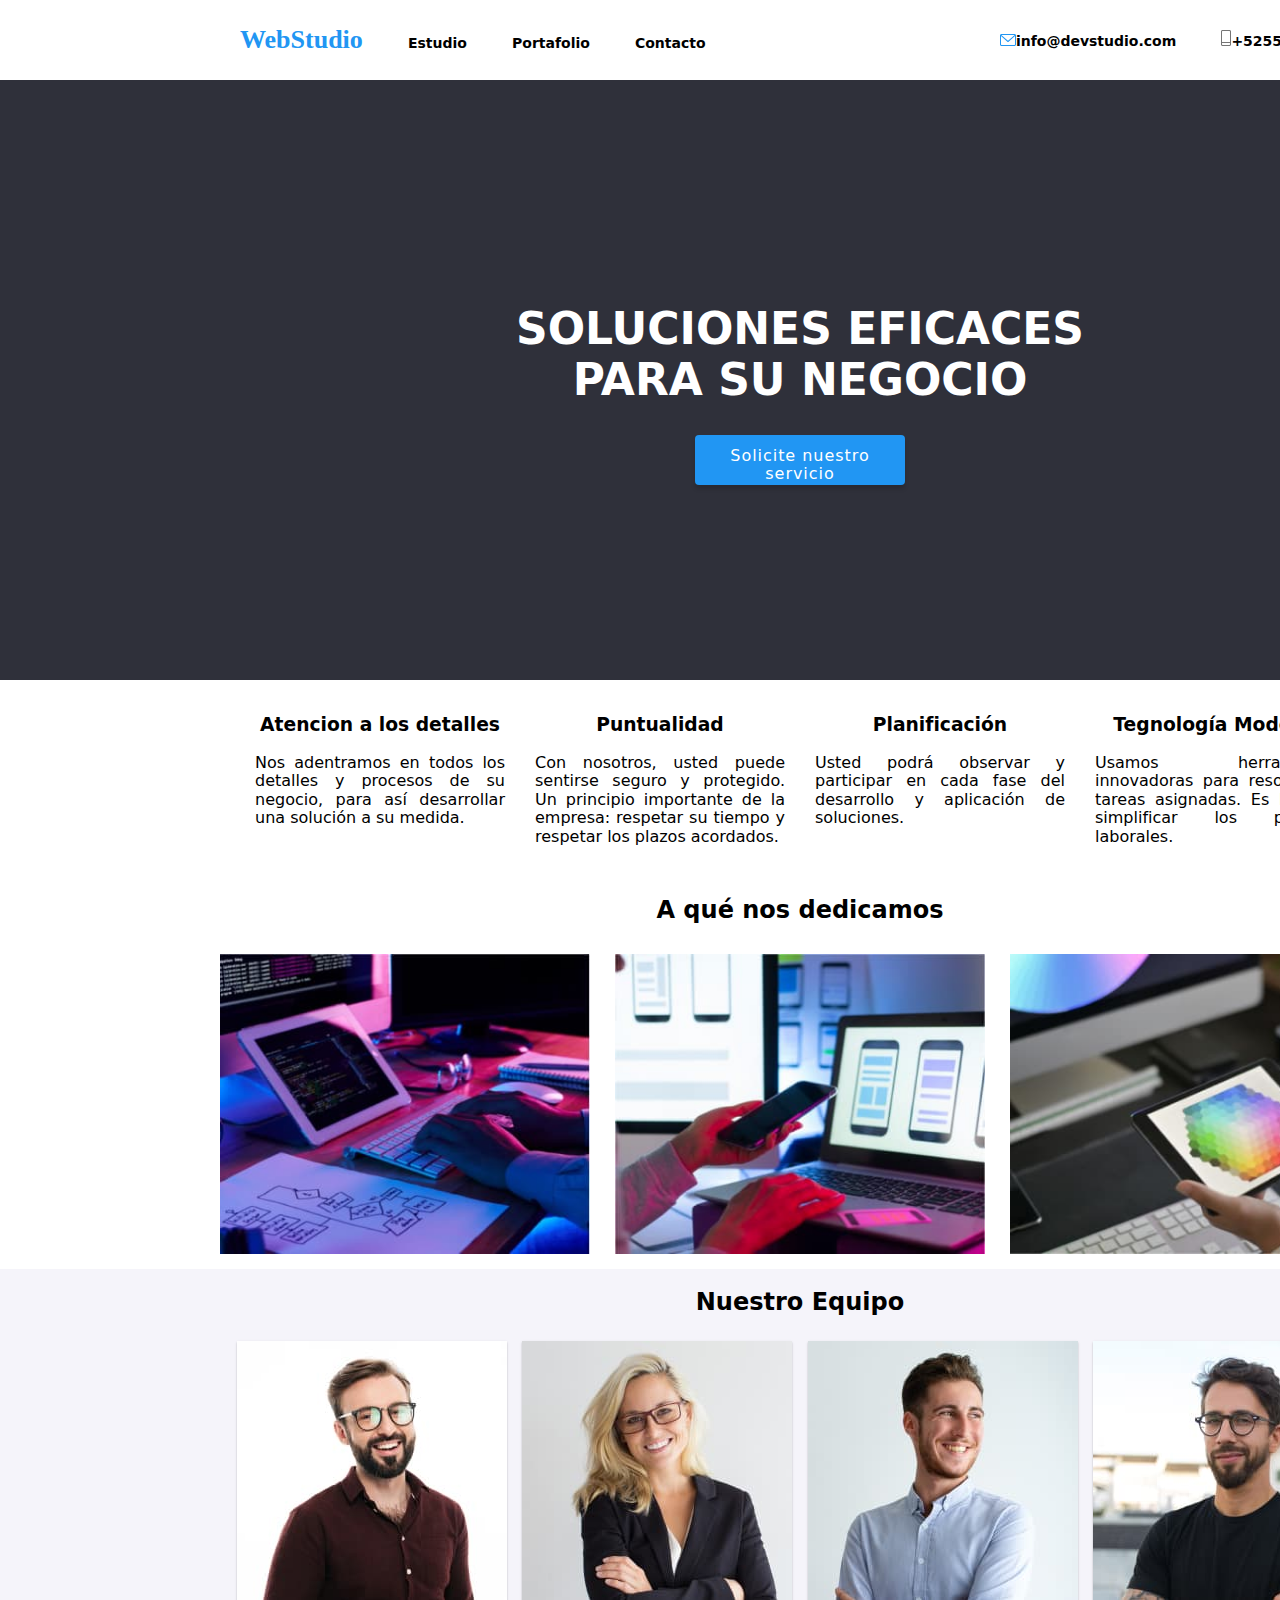
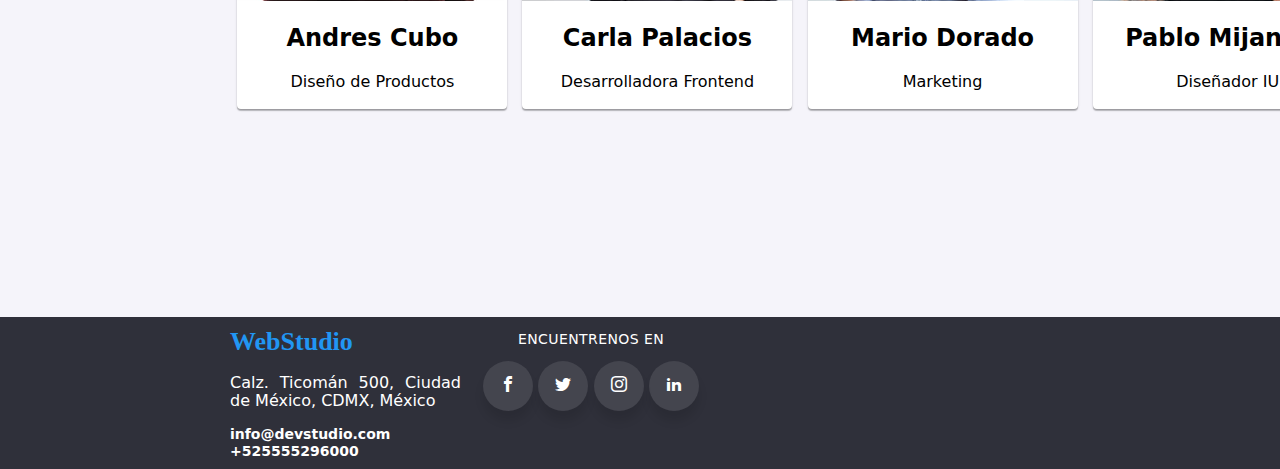
<file: index.html>
<!DOCTYPE html>
<html lang="es">
<head>
    <meta charset="UTF-8">
    <meta http-equiv="X-UA-Compatible" content="IE=edge">
    <meta name="viewport" content="width=device-width, initial-scale=1.0">
    <link rel="stylesheet" href="css/stylos.css">
    <link rel="stylesheet" href="css/normalize.css">
    <link rel="stylesheet" href="img/icomoon/style.css">
    <enlace rel="preconectar" href="https://fonts.googleapis.com">
    <enlace rel="preconectar" href="https://fonts.gstatic.com" crossorigin>
    <enlace href="https: //fonts.googleapis.com/css2? familia= Roboto+Mono:peso@400;500;700 & display=swap" rel="hoja de estilo">
    <title>WebStudio</title>
</head>
<body>
    
    <header class="contenedor-encabezado">        
            <nav>
                <a class="logo" href="index.html">WebStudio</a>
                <a href="index.html">Estudio</a>
                <a href="portafolio.html" target="_blank">Portafolio</a>
                <a href="#">Contacto</a>
            </nav>
            <div>
                <a href="mailto:info@devstudio.com"><svg width="16" height="12" viewBox="0 0 16 12" fill="none" xmlns="http://www.w3.org/2000/svg">
                    <path d="M14.5 0H1.50001C0.672854 0 0 0.672853 0 1.50001V10.5C0 11.3271 0.672854 12 1.50001 12H14.5C15.3271 12 16 11.3271 16 10.5V1.50001C16 0.672853 15.3271 0 14.5 0ZM14.5 0.999994C14.5679 0.999994 14.6325 1.01409 14.6916 1.0387L8 6.83838L1.30833 1.0387C1.36742 1.01412 1.43204 0.999994 1.49998 0.999994H14.5ZM14.5 11H1.50001C1.22414 11 0.999996 10.7759 0.999996 10.5V2.09521L7.67236 7.87792C7.76661 7.95944 7.8833 7.99999 8 7.99999C8.1167 7.99999 8.23339 7.95948 8.32764 7.87792L15 2.09521V10.5C15 10.7759 14.7759 11 14.5 11Z" fill="#2196F3"/>
                    </svg>info@devstudio.com</a>
                <a href="tel:+525555296000"><svg width="10" height="16" viewBox="0 0 10 16" fill="none" xmlns="http://www.w3.org/2000/svg">
                    <path d="M8.5 0H1.5C0.672848 0 0 0.672848 0 1.5V14.5C0 15.3272 0.672848 16 1.5 16H8.5C9.32715 16 10 15.3272 10 14.5V1.5C10 0.672848 9.32715 0 8.5 0ZM1.5 1H8.5C8.77588 1 9 1.22412 9 1.5V12H1V1.5C1 1.22412 1.22412 1 1.5 1ZM8.5 15H1.5C1.22412 15 1 14.7759 1 14.5V13H9V14.5C9 14.7759 8.77588 15 8.5 15Z" fill="#757575"/>
                    </svg>+525555296000</a>
            </div>
    </header>        
    
    <div class="contenedor-banner">
        <h1 class="text-banner">SOLUCIONES EFICACES PARA SU NEGOCIO</h1>

        <div class="boton-servicio">
            <span class="btn-servicio">
                Solicite nuestro servicio
            </span>            
        </div>
        
    </div>

    <main>
        <div class="contenedor-valores">
            <div class="values-container">
                
                <h3>Atencion a los detalles</h3>
                <p>Nos adentramos en todos los detalles y procesos de su negocio, para así desarrollar una solución a su medida.</p>
            </div>
            
            <div class="values-container">
                
                <h3>Puntualidad</h3>
                <p>Con nosotros, usted puede sentirse seguro y protegido. Un principio importante de la empresa: respetar su tiempo y respetar los plazos acordados.</p>
            </div>

            <div class="values-container">
                
                <h3>Planificación</h3>
                <p>Usted podrá observar y participar en cada fase del desarrollo y aplicación de soluciones.</p>
            </div>

            <div class="values-container">
                
                <h3>Tegnología Moderna</h3>
                <p>Usamos herramientas innovadoras para resolver las tareas asignadas. Es hora de simplificar los procesos laborales.</p>
            </div>
        </div>

        <div class="contenedor-servicios">
            <h2 class="texto-servicio">A qué nos dedicamos</h2>
            
            <div class="servicios">
                <img src="img/programando.jpg" alt="desarrollando web" width="370px" height="300px">
                
            </div>
            <div class="servicios">
                <img src="img/diseño.jpg" alt="desarrollo responsivo" width="370px" height="300px">
                
            </div>
            <div class="servicios">
                <img src="img/colores.jpg" alt="eligiendo el color" width="370px" height="300px">
                
            </div>
            
        </div>

        <div class="contenedor-equipo">

            <h2 class="nuestro">Nuestro Equipo</h2>
            <div class="work-team">
                <img class="nuestra-img" src="img/andres.jpg" alt="andres-cubo">
                <h2>Andres Cubo</h2>
                <p>Diseño de Productos</p>
                
            </div>

            <div class="work-team">
                <img class="nuestra-img" src="img/carla.jpg" alt="carla-palacios">
                <h2>Carla Palacios</h2>
                <p>Desarrolladora Frontend</p>
                
            </div>

            <div class="work-team">
                <img class="nuestra-img" src="img/mario.jpg" alt="mario-dorado">
                <h2>Mario Dorado</h2>
                <p>Marketing</p>
                
            </div>

            <div class="work-team">
                <img class="nuestra-img" src="img/pablo.jpg" alt="pablo-mijangos">
                <h2>Pablo Mijangos</h2>
                <p>Diseñador IU</p>
                
            </div>
        </div>

       
    </main>

    <footer>

        <div class="contenedor-final">
            <div class="direccion-final">
                <a class="logo" href="#" style="text-align: justify;">WebStudio</a>
                <p class="direccion" >Calz. Ticomán 500, Ciudad de México, CDMX, México</p>
                <a  href="mailto:info@devstudio.com" style="color: white; text-align: justify;">info@devstudio.com</a>
                <a href="tel:+525555296000" style="color: white; text-align: justify;">+525555296000</a>
            </div>                           
        
            <div class="red-social-final">
                <div class="red-social-texto">
                    <p>ENCUENTRENOS EN</p>
                </div>
                
                <div class="icon facebook">
                    <span class="icono-red"><i class="icon-Facebook"></i></span>
                </div>

                <div class="icon twitter">
                    <span class="icono-red"><i class="icon-twitter"></i></span>
                </div>

                <div class="icon instagram">
                    <span class="icono-red"><i class="icon-instagram"></i></span>
                </div>

                <div class="icon Linkedin">
                    <span class="icono-red"><i class="icon-Linkedin2"></i></span>
                </div>
            </div>
        </div>
    </footer> 

</body>
</html>
</file>
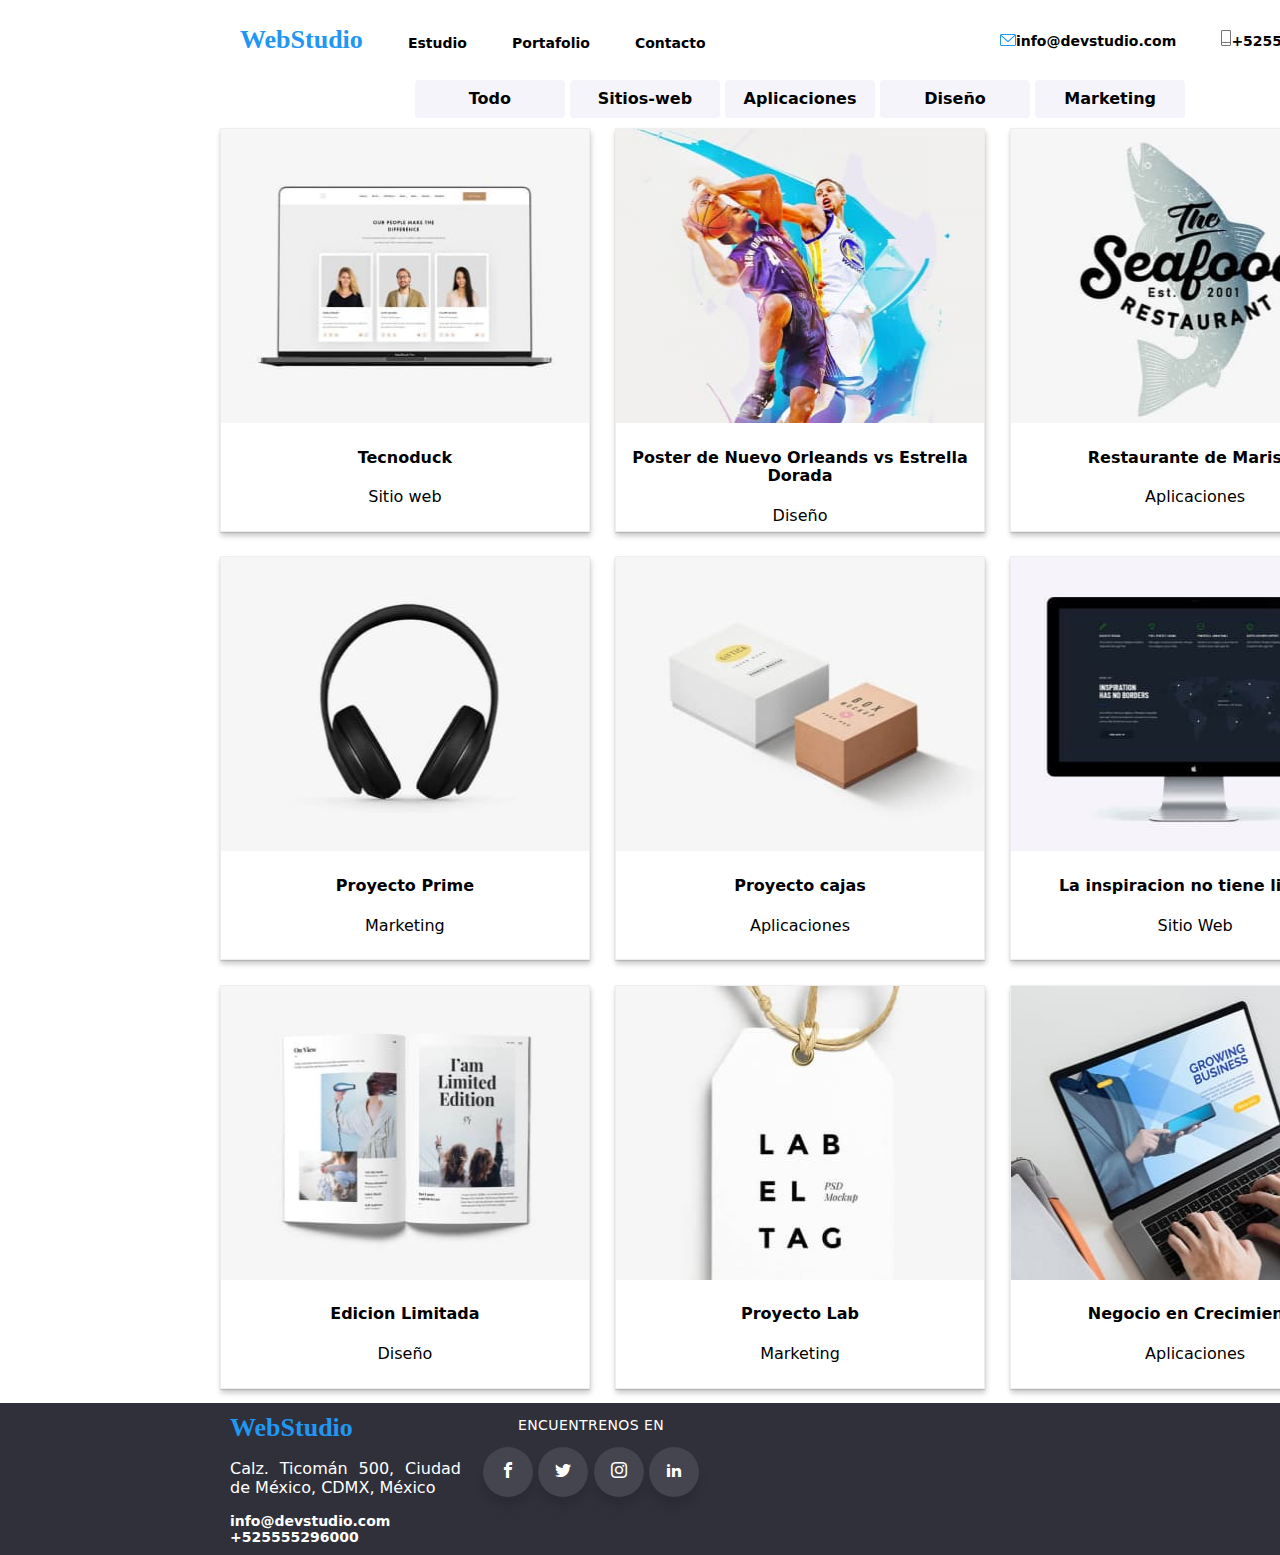
<file: portafolio.html>
<!DOCTYPE html>
<html lang="es">
<head>
    <meta charset="UTF-8">
    <meta http-equiv="X-UA-Compatible" content="IE=edge">
    <meta name="viewport" content="width=device-width, initial-scale=1.0">
    <link rel="stylesheet" href="css/stylos.css">
    <link rel="stylesheet" href="css/normalize.css">
    <link rel="stylesheet" href="img/icomoon/style.css">
    <enlace rel="preconectar" href="https://fonts.googleapis.com">
    <enlace rel="preconectar" href="https://fonts.gstatic.com" crossorigin>
    <enlace href="https: //fonts.googleapis.com/css2? familia= Roboto+Mono:peso@400;500;700 & display=swap" rel="hoja de estilo">
    <title>Portafolio</title>
</head>
<body>
    <header class="contenedor-encabezado">        
            <nav>
                <a class="logo" href="index.html">WebStudio</a>
                <a href="index.html">Estudio</a>
                <a href="portafolio.html" target="_blank">Portafolio</a>
                <a href="#">Contacto</a>
            </nav>
            <div>
                <a href="mailto:info@devstudio.com"><svg width="16" height="12" viewBox="0 0 16 12" fill="none" xmlns="http://www.w3.org/2000/svg">
                    <path d="M14.5 0H1.50001C0.672854 0 0 0.672853 0 1.50001V10.5C0 11.3271 0.672854 12 1.50001 12H14.5C15.3271 12 16 11.3271 16 10.5V1.50001C16 0.672853 15.3271 0 14.5 0ZM14.5 0.999994C14.5679 0.999994 14.6325 1.01409 14.6916 1.0387L8 6.83838L1.30833 1.0387C1.36742 1.01412 1.43204 0.999994 1.49998 0.999994H14.5ZM14.5 11H1.50001C1.22414 11 0.999996 10.7759 0.999996 10.5V2.09521L7.67236 7.87792C7.76661 7.95944 7.8833 7.99999 8 7.99999C8.1167 7.99999 8.23339 7.95948 8.32764 7.87792L15 2.09521V10.5C15 10.7759 14.7759 11 14.5 11Z" fill="#2196F3"/>
                    </svg>info@devstudio.com</a>
                <a href="tel:+525555296000"><svg width="10" height="16" viewBox="0 0 10 16" fill="none" xmlns="http://www.w3.org/2000/svg">
                    <path d="M8.5 0H1.5C0.672848 0 0 0.672848 0 1.5V14.5C0 15.3272 0.672848 16 1.5 16H8.5C9.32715 16 10 15.3272 10 14.5V1.5C10 0.672848 9.32715 0 8.5 0ZM1.5 1H8.5C8.77588 1 9 1.22412 9 1.5V12H1V1.5C1 1.22412 1.22412 1 1.5 1ZM8.5 15H1.5C1.22412 15 1 14.7759 1 14.5V13H9V14.5C9 14.7759 8.77588 15 8.5 15Z" fill="#757575"/>
                    </svg>+525555296000</a>
            </div>
    </header>        
    
    <main>

        <div class="contenedor-portafolio">

            <div class="menu">
                <button class="menu-button" type="button">Todo</button>
                <button class="menu-button" type="button">Sitios-web</button>
                <button class="menu-button" type="button">Aplicaciones</button>
                <button class="menu-button" type="button">Diseño</button>
                <button class="menu-button" type="button">Marketing</button>                                    
            </div>
    
            
            <section class="portafolio-estudio">

                <figure  class="port-group">
                    <img class="grupo-img" src="img/laptop.jpg" alt="laptop"/>
                    
                    <h4 class="text-port">Tecnoduck</h4>
                    <p>Sitio web</p>
                </figure>

                <figure  class="port-group">
                    <img class="grupo-img" src="img/poster.jpg" alt="poster de basquetbol"/>
                    
                    <h4 class="text-port">Poster de Nuevo Orleands vs Estrella Dorada</h4>
                    <p>Diseño</p>
                </figure>

                <figure  class="port-group">
                    <img class="grupo-img" src="img/restaurante.jpg" alt="restaurante"/>
                    
                    <h4 class="text-port">Restaurante de Marisco</h4>
                    <p>Aplicaciones</p>
                </figure>

                <figure  class="port-group">
                    <img class="grupo-img" src="img/prime.jpg" alt="audifono"/>
                    
                    <h4 class="text-port">Proyecto Prime</h4>
                    <p>Marketing</p>
                </figure>

                <figure  class="port-group">
                    <img class="grupo-img" src="img/cajas.jpg" alt="cajas"/>
                    
                    <h4 class="text-port">Proyecto cajas</h4>
                    <p>Aplicaciones</p>
                </figure>
                
                <figure  class="port-group">
                    <img class="grupo-img" src="img/sitios.jpg" alt="Sitio web"/>
                    
                    <h4 class="text-port">La inspiracion no tiene limites</h4>
                    <p>Sitio Web</p>
                </figure>
        
                
                <figure  class="port-group">
                    <img class="grupo-img" src="img/edicion.jpg" alt="revista"/>
                    
                    <h4 class="text-port">Edicion Limitada</h4>
                    <p>Diseño</p>
                </figure>
                
        
                <figure  class="port-group">
                    <img class="grupo-img" src="img/proyecto.jpg" alt="proyecto" width="370px" height="290px"/>
                    
                    <h4 class="text-port">Proyecto Lab</h4>
                    <p>Marketing</p>
                </figure>
        
                <figure  class="port-group">
                    <img class="grupo-img" src="img/crecimiento.jpg" alt="negocios" width="370px" height="290px"/>
                    
                    <h4 class="text-port">Negocio en Crecimiento</h4>
                    <p>Aplicaciones</p>
                </figure>
       
            </section>
        </div>       
    </main>


   
    <footer>

        <div class="contenedor-final">
            <div class="direccion-final">
                <a class="logo" href="#" style="text-align: justify;">WebStudio</a>
                <p class="direccion" >Calz. Ticomán 500, Ciudad de México, CDMX, México</p>
                <a  href="mailto:info@devstudio.com" style="color: white; text-align: justify;">info@devstudio.com</a>
                <a href="tel:+525555296000" style="color: white; text-align: justify;">+525555296000</a>
            </div>                           
        
            <div class="red-social-final">
                <div class="red-social-texto">
                    <p>ENCUENTRENOS EN</p>
                </div>
                
                <div class="icon facebook">
                    <span class="icono-red"><i class="icon-Facebook"></i></span>
                </div>

                <div class="icon twitter">
                    <span class="icono-red"><i class="icon-twitter"></i></span>
                </div>

                <div class="icon instagram">
                    <span class="icono-red"><i class="icon-instagram"></i></span>
                </div>

                <div class="icon Linkedin">
                    <span class="icono-red"><i class="icon-Linkedin2"></i></span>
                </div>           
            </div>
            
        </div>
    </footer> 
</body>
</html>
</file>
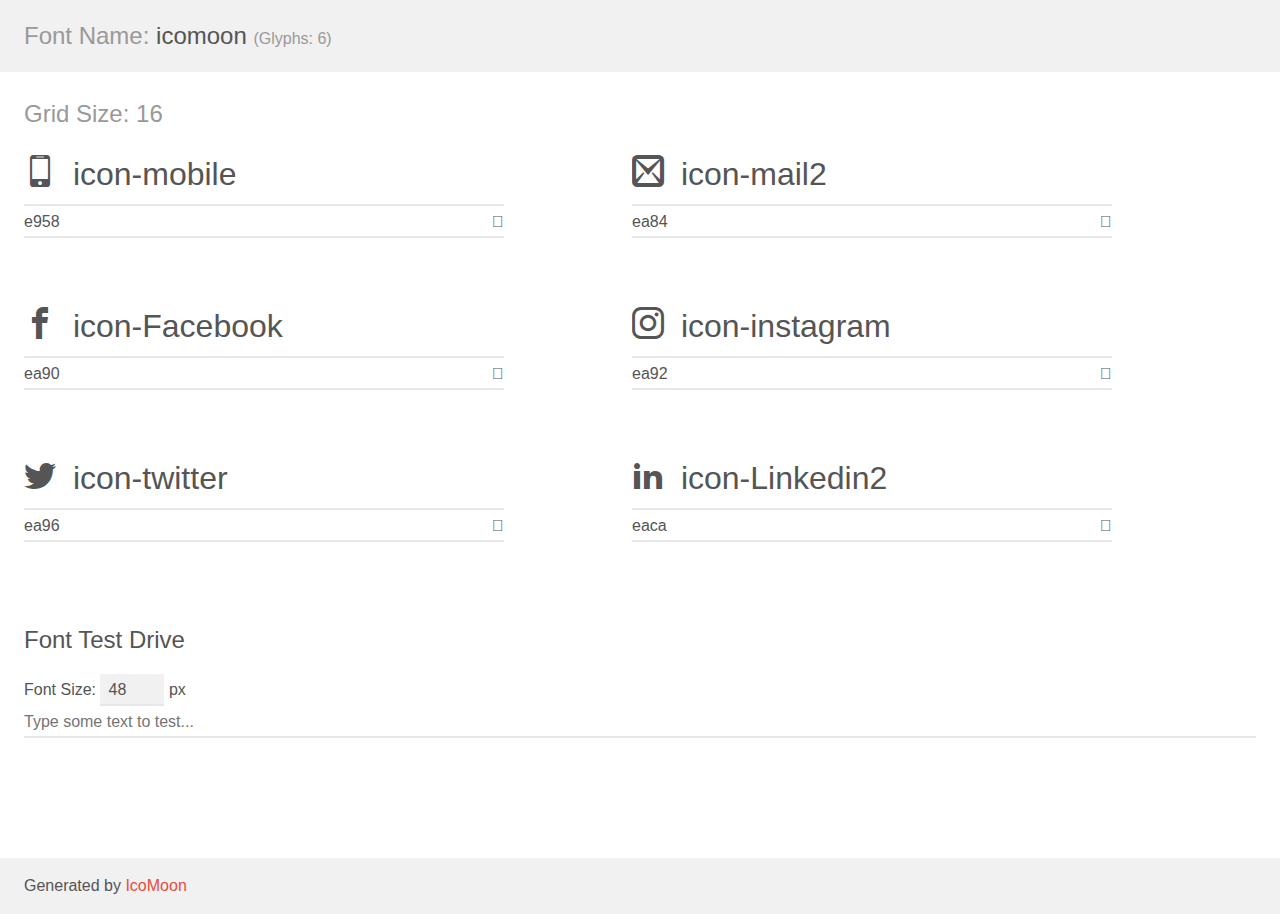
<file: img/icomoon/demo.html>
<!doctype html>
<html>
<head>
    <meta charset="utf-8">
    <title>IcoMoon Demo</title>
    <meta name="description" content="An Icon Font Generated By IcoMoon.io">
    <meta name="viewport" content="width=device-width, initial-scale=1">
    <link rel="stylesheet" href="demo-files/demo.css">
    <link rel="stylesheet" href="style.css">
    <!--[if lt IE 8]><!-->
    <link rel="stylesheet" href="ie7/ie7.css">
    <!--<![endif]-->
</head>
<body>
    <div class="bgc1 clearfix">
        <h1 class="mhmm mvm"><span class="fgc1">Font Name:</span> icomoon <small class="fgc1">(Glyphs:&nbsp;6)</small></h1>
    </div>
    <div class="clearfix mhl ptl">
        <h1 class="mvm mtn fgc1">Grid Size: 16</h1>
        <div class="glyph fs1">
            <div class="clearfix bshadow0 pbs">
                <span class="icon-mobile"></span>
                <span class="mls"> icon-mobile</span>
            </div>
            <fieldset class="fs0 size1of1 clearfix hidden-false">
                <input type="text" readonly value="e958" class="unit size1of2" />
                <input type="text" maxlength="1" readonly value="&#xe958;" class="unitRight size1of2 talign-right" />
            </fieldset>
            <div class="fs0 bshadow0 clearfix hidden-true">
                <span class="unit pvs fgc1">liga: </span>
                <input type="text" readonly value="mobile, cell-phone" class="liga unitRight" />
            </div>
        </div>
        <div class="glyph fs1">
            <div class="clearfix bshadow0 pbs">
                <span class="icon-mail2"></span>
                <span class="mls"> icon-mail2</span>
            </div>
            <fieldset class="fs0 size1of1 clearfix hidden-false">
                <input type="text" readonly value="ea84" class="unit size1of2" />
                <input type="text" maxlength="1" readonly value="&#xea84;" class="unitRight size1of2 talign-right" />
            </fieldset>
            <div class="fs0 bshadow0 clearfix hidden-true">
                <span class="unit pvs fgc1">liga: </span>
                <input type="text" readonly value="mail3, contact3" class="liga unitRight" />
            </div>
        </div>
        <div class="glyph fs1">
            <div class="clearfix bshadow0 pbs">
                <span class="icon-Facebook"></span>
                <span class="mls"> icon-Facebook</span>
            </div>
            <fieldset class="fs0 size1of1 clearfix hidden-false">
                <input type="text" readonly value="ea90" class="unit size1of2" />
                <input type="text" maxlength="1" readonly value="&#xea90;" class="unitRight size1of2 talign-right" />
            </fieldset>
            <div class="fs0 bshadow0 clearfix hidden-true">
                <span class="unit pvs fgc1">liga: </span>
                <input type="text" readonly value="facebook, brand10" class="liga unitRight" />
            </div>
        </div>
        <div class="glyph fs1">
            <div class="clearfix bshadow0 pbs">
                <span class="icon-instagram"></span>
                <span class="mls"> icon-instagram</span>
            </div>
            <fieldset class="fs0 size1of1 clearfix hidden-false">
                <input type="text" readonly value="ea92" class="unit size1of2" />
                <input type="text" maxlength="1" readonly value="&#xea92;" class="unitRight size1of2 talign-right" />
            </fieldset>
            <div class="fs0 bshadow0 clearfix hidden-true">
                <span class="unit pvs fgc1">liga: </span>
                <input type="text" readonly value="instagram, brand12" class="liga unitRight" />
            </div>
        </div>
        <div class="glyph fs1">
            <div class="clearfix bshadow0 pbs">
                <span class="icon-twitter"></span>
                <span class="mls"> icon-twitter</span>
            </div>
            <fieldset class="fs0 size1of1 clearfix hidden-false">
                <input type="text" readonly value="ea96" class="unit size1of2" />
                <input type="text" maxlength="1" readonly value="&#xea96;" class="unitRight size1of2 talign-right" />
            </fieldset>
            <div class="fs0 bshadow0 clearfix hidden-true">
                <span class="unit pvs fgc1">liga: </span>
                <input type="text" readonly value="twitter, brand16" class="liga unitRight" />
            </div>
        </div>
        <div class="glyph fs1">
            <div class="clearfix bshadow0 pbs">
                <span class="icon-Linkedin2"></span>
                <span class="mls"> icon-Linkedin2</span>
            </div>
            <fieldset class="fs0 size1of1 clearfix hidden-false">
                <input type="text" readonly value="eaca" class="unit size1of2" />
                <input type="text" maxlength="1" readonly value="&#xeaca;" class="unitRight size1of2 talign-right" />
            </fieldset>
            <div class="fs0 bshadow0 clearfix hidden-true">
                <span class="unit pvs fgc1">liga: </span>
                <input type="text" readonly value="linkedin2, brand65" class="liga unitRight" />
            </div>
        </div>
    </div>

    <!--[if gt IE 8]><!-->
    <div class="mhl clearfix mbl">
        <h1>Font Test Drive</h1>
        <label>
            Font Size: <input id="fontSize" type="number" class="textbox0 mbm"
            min="8" value="48" />
            px
        </label>
        <input id="testText" type="text" class="phl size1of1 mvl"
        placeholder="Type some text to test..." value=""/>
        <div id="testDrive" class="icon-" style="font-family: icomoon">&nbsp;
        </div>
    </div>
    <!--<![endif]-->
    <div class="bgc1 clearfix">
        <p class="mhl">Generated by <a href="https://icomoon.io/app">IcoMoon</a></p>
    </div>

    <script src="demo-files/demo.js"></script>
</body>
</html>
</file>
<file: css/stylos.css>
*{
    border: 0;
    padding: 0;
    box-sizing: border-box;
}

body{

    font-family: system-ui, -apple-system, BlinkMacSystemFont, 'Segoe UI', Roboto, Oxygen, Ubuntu, Cantarell, 'Open Sans', 'Helvetica Neue', sans-serif;
        width: 1600px;
        text-align: center;
              
    }

/*----configuracion de encabezado------*/

.contenedor-encabezado{
    margin: 0 auto;
}


header{
    width: 1200px;
    height: 80px;
    display: flex;
    justify-content: space-between;
    align-items: center;
    padding: 20px;
}

.logo{
    width: 145px;
    height: 31px;
    color: #2196F3;
    font-size: 26px;
    font-family: 'Raleway';
    font-weight: bold;
    
}

a{
    text-decoration: none;
    font-weight: bold;
    font-size: 14px;
    margin-left: 20px;
    margin-right: 20px;
    color: black
 }

 a:hover{
    
    border-bottom: 2px solid #2196F3;
    color: #2196F3;
    transition: cubic-bezier(0.4, 0, 0.2, 1);
}

h1:hover, 
h2:hover,
h3:hover,
h4:hover,
p:hover{
    text-decoration-line: underline;
    text-decoration-style: solid;
    text-decoration-color: #2196F3;
    transition: cubic-bezier(0.4, 0, 0.2, 1);
}

/*----configuracion banner----*/

 .contenedor-banner{
    width: 1600px;
    height: 600px;
    background: #2F303A;
    display: flex;
    flex-direction: column;
    justify-content: center;
    align-items: center;
    overflow: hidden;
}

.text-banner{
    color: white;
    font-size: 44px;
    width: 650px;
    text-align: center;    
}

.boton-servicio{
    padding-top: 12px;
    background: #2196F3;
    color: #FFFFFF;
    border-radius: 4px;
    width: 210px;
    height: 50px;
    box-shadow: 0px 4px 4px rgba(0, 0, 0, 0.15);
    letter-spacing: 0.06em;
    text-align: center;
    cursor: pointer;
}

.btn-servicio{
    cursor: pointer;
}




/*----configuracion valores----*/

.contenedor-valores{
    width: 1200px;
    margin: 0 auto;
    display: flex;
    justify-content: center;
    overflow: hidden;
}

.values-container{
    width: 270px;
    padding: 10px;
    margin: 5px;
    text-align: center;
    overflow: hidden;    
}

.values-container p{
    text-align: justify;
}


/*----configuracion servicios----*/

.contenedor-servicios{     
    width: 1200px;
    margin: 0 auto;
    text-align: center;
    position: relative;
    overflow: hidden;  
}

.servicios{
    display: inline-block;
    position: relative;
    margin: 10px;
}


.servicios:hover{
    border: solid 2px #2196F3;
    transition: cubic-bezier(0.4, 0, 0.2, 1);
}


/*----configuracion sequipo----*/

.contenedor-equipo{
    overflow: hidden;
    width: 1600px;
    height: 648px;
    margin: 0 auto;
    text-align: center;
    background: #F5F4FA;
}

.work-team{
    margin: 5px;
    display: inline-block;
    background: #FFFFFF;
    box-shadow: 0px 1px 3px rgba(0, 0, 0, 0.12), 0px 1px 1px rgba(0, 0, 0, 0.14), 0px 2px 1px rgba(0, 0, 0, 0.2);
    border-radius: 0px 0px 4px 4px;
    place-items: center;
    width: 270px;
    height: 368px;
    overflow: hidden;
}

.work-team img{
    width: 270px;
    height: 260px;
}

.contenedor-equipo:hover,
.work-team:hover,
.nuestra-img:hover{
    border: solid 2px #2196F3;
    transition: cubic-bezier(0.4, 0, 0.2, 1);
}

/*--configuracion del portafolio--*/

.contenedor-portafolio{    
    border: 0;
    padding: 0;    
    width: 1200px;
    margin: 0 auto;
    overflow: hidden;
}

.menu{
    
    text-align: center;
       
}

.menu-button{
    text-align: center;
    width: 150px;
    height: 38px;
    padding: 10px;
    background: #F5F4FA;
    border-radius: 4px;
    font-size: 16px;
    color: black;
    font-weight: bold;
}

.menu-button:hover{
    background: #2196F3;
    color: #FFFFFF;
}

.portafolio-estudio{
    padding: 0;
    
}

figure{
    border: 0;
    padding: 0;
    margin: 0;
}

.port-group{
    width: 370px;
    height: 404px;
    border: 1px solid #EEEEEE;
    box-shadow: 0px 1px 1px rgba(0, 0, 0, 0.12), 0px 4px 4px rgba(0, 0, 0, 0.06), 1px 4px 6px rgba(0, 0, 0, 0.16);
    overflow: hidden;
    margin: 10px;
    position: relative;    
    display: inline-block;    
}

.port-group:hover{
    border: solid 2px #2196F3;
    cursor: pointer;
}

.port-group .grupo-img{    
    
    width: 100%;
    height: 294px;
    transition: cubic-bezier(0.4, 0, 0.2, 1);
}

.grupo-img:hover{    
    border: solid 2px #2196F3;
    
}

/*--configuracion pie de pagina--*/

footer{
    border: 0;
    margin: 0;
    padding: 0;
    
    width: 1600px;
    background: #2F303A;
    
}

.contenedor-final{
    width: 1200px;  
    margin: 0 auto;
    box-sizing: border-box;    
    display: flex; 
}

.direccion-final{    
    color: #fff;
    display: flex;
    flex-direction: column;
    padding-left: 10px;
    justify-content: left;
    
    padding: 10px;
}

.direccion{
    margin-left: 20px;
    width: 231px;
    text-align: justify;
}

/*---configuracion red social---*/

.red-social-final{
    width: 220px;
    margin-left: 10px;
    text-align: center;  
}

.icon{
    display: inline-flex;
    width: 50px;
    height: 50px;
    cursor: pointer;
}

.red-social-texto{
    
    font-size: 14px;
    line-height: 16px;
    letter-spacing: 0.03em;
    text-transform: uppercase;
    color: #FFFFFF;
}

.red-social-final .icon .icono-red{
    color: #fff;
    padding: 15px;
    height: 50px;
    width: 50px;
    display: block;    
    background: rgba(255, 255, 255, 0.1);
    text-align: center;
    border-radius: 50%;
    z-index: 2;
    box-shadow: 0 10px 10px rgba(0,0,0,0.1);
}

.icon:hover span i{
    color: #fff;
    transition: cubic-bezier(0.4, 0, 0.2, 1);
    font-size: 25px;
       
} 

.icon:hover .icono-red{
    color: #fff;
    background: #2196F3;
    transition: cubic-bezier(0.4, 0, 0.2, 1);
}
</file>
<file: img/icomoon/style.css>
@font-face {
  font-family: "icomoon";
  src: url("fonts/icomoon.eot?66w8bc");
  src: url("fonts/icomoon.eot?66w8bc#iefix") format("embedded-opentype"), url("fonts/icomoon.ttf?66w8bc") format("truetype"), url("fonts/icomoon.woff?66w8bc") format("woff"), url("fonts/icomoon.svg?66w8bc#icomoon") format("svg");
  font-weight: normal;
  font-style: normal;
  font-display: block;
}
[class^=icon-], [class*=" icon-"] {
  /* use !important to prevent issues with browser extensions that change fonts */
  font-family: "icomoon" !important;
  speak: never;
  font-style: normal;
  font-weight: normal;
  font-variant: normal;
  text-transform: none;
  line-height: 1;
  /* Better Font Rendering =========== */
  -webkit-font-smoothing: antialiased;
  -moz-osx-font-smoothing: grayscale;
}

.icon-mobile:before {
  content: "\e958";
}

.icon-mail2:before {
  content: "\ea84";
}

.icon-Facebook:before {
  content: "\ea90";
}

.icon-instagram:before {
  content: "\ea92";
}

.icon-twitter:before {
  content: "\ea96";
}

.icon-Linkedin2:before {
  content: "\eaca";
}/*# sourceMappingURL=style.css.map */
</file>
<file: img/icomoon/demo-files/demo.css>
body {
  padding: 0;
  margin: 0;
  font-family: sans-serif;
  font-size: 1em;
  line-height: 1.5;
  color: #555;
  background: #fff;
}
h1 {
  font-size: 1.5em;
  font-weight: normal;
}
small {
  font-size: .66666667em;
}
a {
  color: #e74c3c;
  text-decoration: none;
}
a:hover, a:focus {
  box-shadow: 0 1px #e74c3c;
}
.bshadow0, input {
  box-shadow: inset 0 -2px #e7e7e7;
}
input:hover {
  box-shadow: inset 0 -2px #ccc;
}
input, fieldset {
  font-family: sans-serif;
  font-size: 1em;
  margin: 0;
  padding: 0;
  border: 0;
}
input {
  color: inherit;
  line-height: 1.5;
  height: 1.5em;
  padding: .25em 0;
}
input:focus {
  outline: none;
  box-shadow: inset 0 -2px #449fdb;
}
.glyph {
  font-size: 16px;
  width: 15em;
  padding-bottom: 1em;
  margin-right: 4em;
  margin-bottom: 1em;
  float: left;
  overflow: hidden;
}
.liga {
  width: 80%;
  width: calc(100% - 2.5em);
}
.talign-right {
  text-align: right;
}
.talign-center {
  text-align: center;
}
.bgc1 {
  background: #f1f1f1;
}
.fgc1 {
  color: #999;
}
.fgc0 {
  color: #000;
}
p {
  margin-top: 1em;
  margin-bottom: 1em;
}
.mvm {
  margin-top: .75em;
  margin-bottom: .75em;
}
.mtn {
  margin-top: 0;
}
.mtl, .mal {
  margin-top: 1.5em;
}
.mbl, .mal {
  margin-bottom: 1.5em;
}
.mal, .mhl {
  margin-left: 1.5em;
  margin-right: 1.5em;
}
.mhmm {
  margin-left: 1em;
  margin-right: 1em;
}
.mls {
  margin-left: .25em;
}
.ptl {
  padding-top: 1.5em;
}
.pbs, .pvs {
  padding-bottom: .25em;
}
.pvs, .pts {
  padding-top: .25em;
}
.unit {
  float: left;
}
.unitRight {
  float: right;
}
.size1of2 {
  width: 50%;
}
.size1of1 {
  width: 100%;
}
.clearfix:before, .clearfix:after {
  content: " ";
  display: table;
}
.clearfix:after {
  clear: both;
}
.hidden-true {
  display: none;
}
.textbox0 {
  width: 3em;
  background: #f1f1f1;
  padding: .25em .5em;
  line-height: 1.5;
  height: 1.5em;
}
#testDrive {
  display: block;
  padding-top: 24px;
  line-height: 1.5;
}
.fs0 {
  font-size: 16px;
}
.fs1 {
  font-size: 32px;
}
</file>
<file: img/icomoon/ie7/ie7.css>
.icon-mobile {
  *zoom: expression(this.runtimeStyle['zoom'] = '1', this.innerHTML = '&#xe958;');
}
.icon-mail2 {
  *zoom: expression(this.runtimeStyle['zoom'] = '1', this.innerHTML = '&#xea84;');
}
.icon-Facebook {
  *zoom: expression(this.runtimeStyle['zoom'] = '1', this.innerHTML = '&#xea90;');
}
.icon-instagram {
  *zoom: expression(this.runtimeStyle['zoom'] = '1', this.innerHTML = '&#xea92;');
}
.icon-twitter {
  *zoom: expression(this.runtimeStyle['zoom'] = '1', this.innerHTML = '&#xea96;');
}
.icon-Linkedin2 {
  *zoom: expression(this.runtimeStyle['zoom'] = '1', this.innerHTML = '&#xeaca;');
}
</file>
